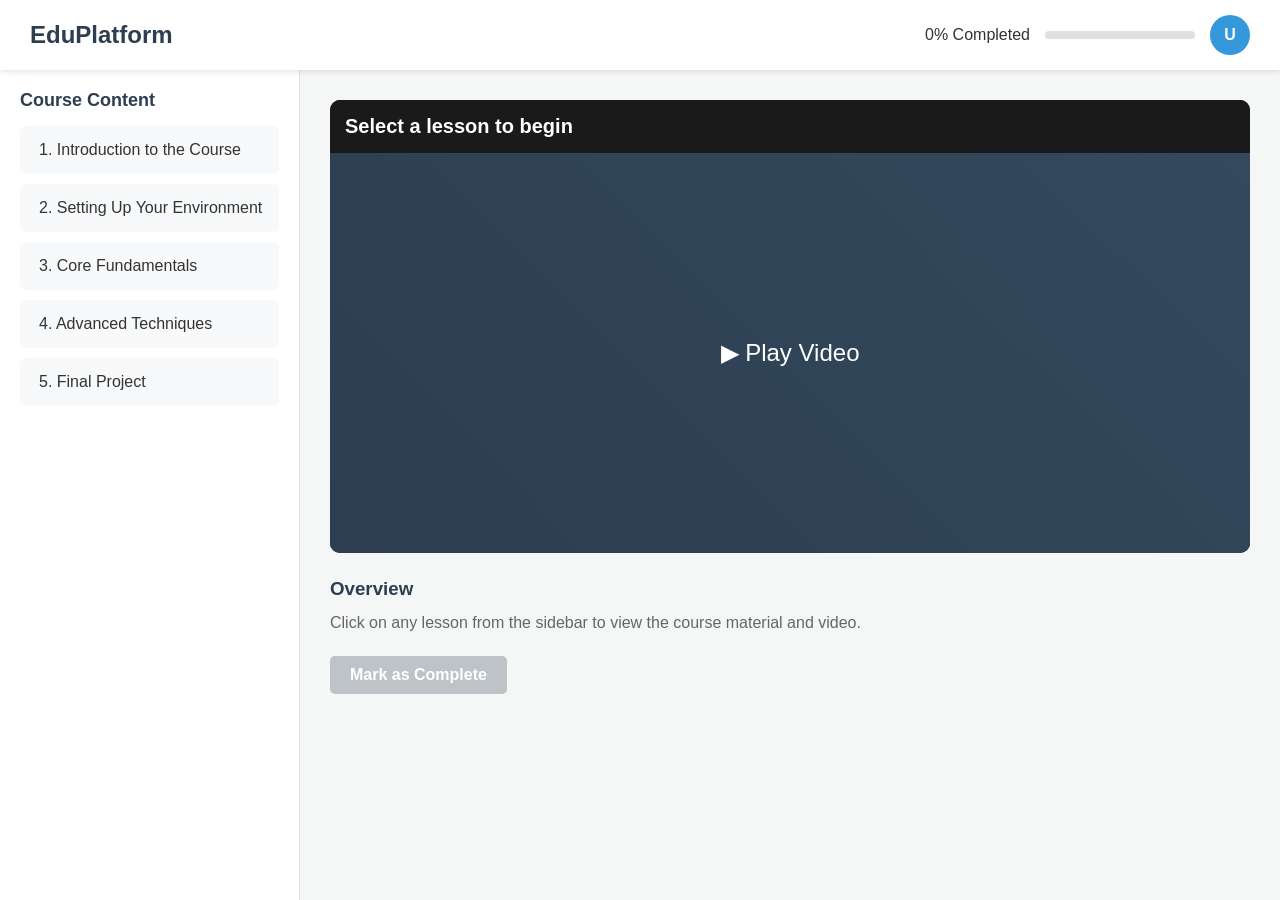
<file: index.html>
<!DOCTYPE html>
<html lang="en">
<head>
    <meta charset="UTF-8">
    <meta name="viewport" content="width=device-width, initial-scale=1.0">
    <title>This is a Learning Management System</title>
    <link rel="stylesheet" href="style.css">
</head>
<body>
    <header class="navbar">
        <div class="logo">EduPlatform</div>
        <div class="user-profile">
            <span id="progress-text">0% Completed</span>
            <div class="progress-bar-container">
                <div id="progress-bar" class="progress-bar"></div>
            </div>
            <div class="avatar">U</div>
        </div>
    </header>

    <div class="container">
        <!-- Sidebar for Course Modules -->
        <aside class="sidebar">
            <h2>Course Content</h2>
            <ul id="lesson-list" class="lesson-list">
                <!-- Lessons will be injected here by JavaScript -->
            </ul>
        </aside>

        <!-- Main Content Area -->
        <main class="content-area">
            <div class="video-container" id="video-container">
                <h2 id="lesson-title">Select a lesson to begin</h2>
                <div class="video-placeholder" id="video-player">
                    <p>▶ Play Video</p>
                </div>
            </div>
            
            <div class="lesson-details">
                <h3 id="lesson-subtitle">Overview</h3>
                <p id="lesson-description">Click on any lesson from the sidebar to view the course material and video.</p>
                <button id="complete-btn" class="btn primary-btn" disabled>Mark as Complete</button>
            </div>
        </main>
    </div>

    <script src="script.js"></script>
</body>
</html>
</file>
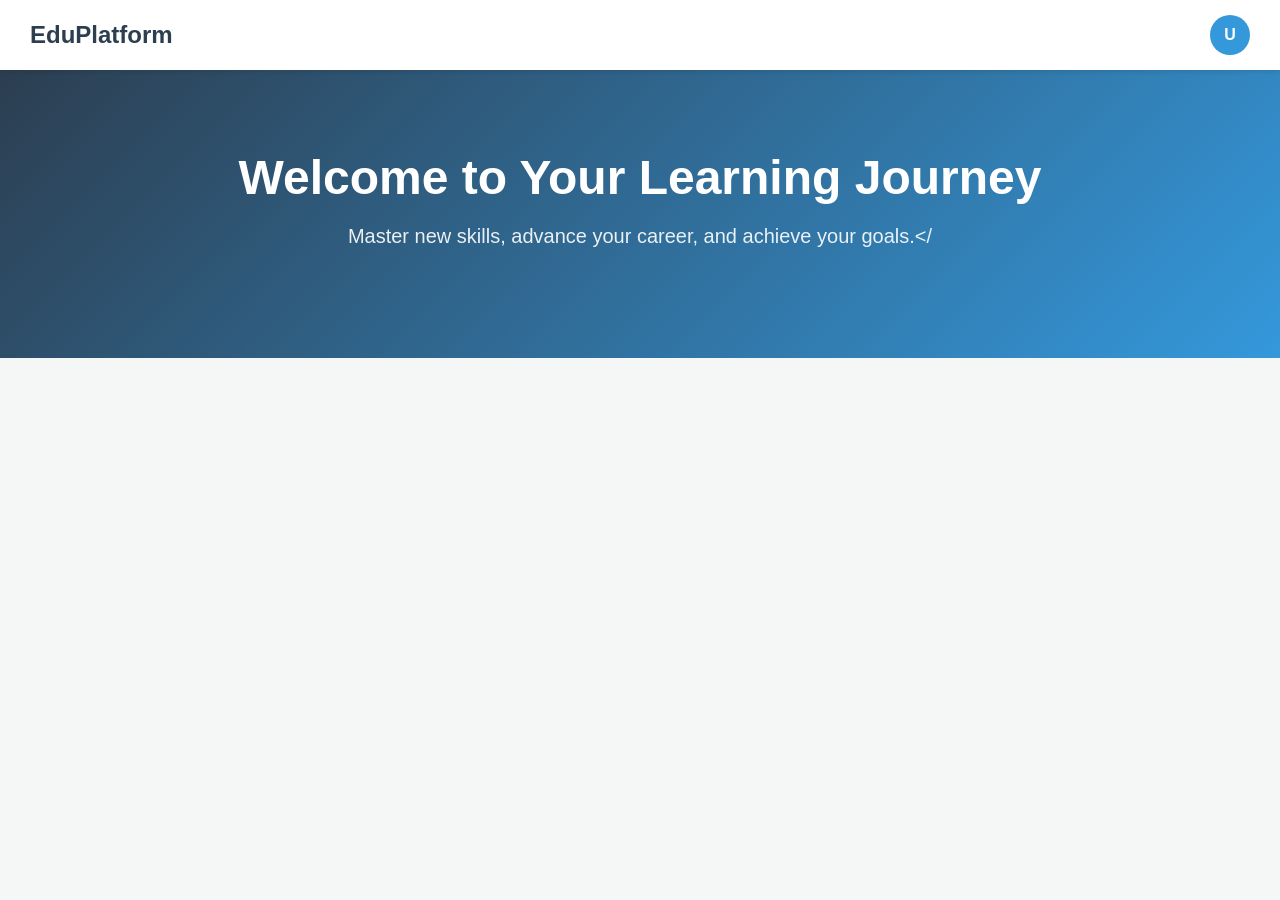
<file: home.html>
<!DOCTYPE html>
<html lang="en">
<head>
    <meta charset="UTF-8">
    <meta name="viewport" content="width=device-width, initial-scale=1.0">
    <title>EduPlatform - Home</title>
    <link rel="stylesheet" href="style.css">
    <style>
        /* Home-specific styles */
        .home-container {
            overflow-y: auto;
            height: calc(100vh - 70px); /* Adjust based on navbar height */
        }

        .hero {
            background: linear-gradient(135deg, #2c3e50, #3498db);
            color: white;
            text-align: center;
            padding: 80px 20px;
        }

        .hero h1 {
            font-size: 48px;
            margin-bottom: 20px;
        }

        .hero p {
            font-size: 20px;
            margin-bottom: 30px;
            opacity: 0.9;
        }

        .hero .btn {
            font-size: 18px;
            padding: 15px 30px;
            background-color: #27ae60;
            color: white;
            text-decoration: none;
            border-radius: 5px;
            transition: background-color 0.2s;
        }

        .hero .btn:hover {
            background-color: #219150;
        }

        .catalog {
            padding: 50px 30px;
            max-width: 1200px;
            margin: 0 auto;
        }

        .catalog h2 {
            font-size: 32px;
            color: #2c3e50;
            margin-bottom: 30px;
            text-align: center;
        }

        .course-grid {
            display: grid;
            grid-template-columns: repeat(auto-fit, minmax(300px, 1fr));
            gap: 30px;
        }

        .course-card {
            background-color: white;
            border-radius: 10px;
            overflow: hidden;
            box-shadow: 0 4px 15px rgba(0,0,0,0.1);
            transition: transform 0.3s ease;
            display: flex;
            flex-direction: column;
        }

        .course-card:hover {
            transform: translateY(-5px);
        }

        .course-thumbnail {
            height: 180px;
            background-color: #34495e;
            display: flex;
            justify-content: center;
            align-items: center;
            color: white;
            font-size: 48px;
        }

        .course-info {
            padding: 20px;
            display: flex;
            flex-direction: column;
            flex: 1;
        }

        .course-info h3 {
            color: #2c3e50;
            margin-bottom: 10px;
            font-size: 22px;
        }

        .course-info p {
            color: #666;
            margin-bottom: 20px;
            line-height: 1.5;
            flex: 1;
        }

        .course-info .btn {
            text-align: center;
            text-decoration: none;
            display: block;
        }
        
        /* Thumbnails colors */
        .thumb-1 { background: linear-gradient(45deg, #e74c3c, #c0392b); }
        .thumb-2 { background: linear-gradient(45deg, #f1c40f, #f39c12); }
        .thumb-3 { background: linear-gradient(45deg, #9b59b6, #8e44ad); }
    </style>
</head>
<body>
    <!-- Shared Navigation Bar -->
    <header class="navbar">
        <div class="logo">EduPlatform</div>
        <div class="user-profile">
            <div class="avatar">U</div>
        </div>
    </header>

    <div class="home-container">
        <!-- Hero Section -->
        <section class="hero">
            <h1>Welcome to Your Learning Journey</h1>
            <p>Master new skills, advance your career, and achieve your goals.</
</file>
<file: style.css>
/* Reset and Base Styles */
* {
    margin: 0;
    padding: 0;
    box-sizing: border-box;
    font-family: 'Segoe UI', Tahoma, Geneva, Verdana, sans-serif;
}

body {
    background-color: #f4f7f6;
    color: #333;
    display: flex;
    flex-direction: column;
    height: 100vh;
}

/* Navigation Bar */
.navbar {
    background-color: #ffffff;
    padding: 15px 30px;
    display: flex;
    justify-content: space-between;
    align-items: center;
    box-shadow: 0 2px 5px rgba(0,0,0,0.1);
    z-index: 10;
}

.logo {
    font-size: 24px;
    font-weight: bold;
    color: #2c3e50;
}

.user-profile {
    display: flex;
    align-items: center;
    gap: 15px;
}

.progress-bar-container {
    width: 150px;
    height: 8px;
    background-color: #e0e0e0;
    border-radius: 4px;
    overflow: hidden;
}

.progress-bar {
    height: 100%;
    width: 0%;
    background-color: #27ae60;
    transition: width 0.3s ease;
}

.avatar {
    width: 40px;
    height: 40px;
    background-color: #3498db;
    color: white;
    border-radius: 50%;
    display: flex;
    justify-content: center;
    align-items: center;
    font-weight: bold;
}

/* Layout */
.container {
    display: flex;
    flex: 1;
    overflow: hidden;
}

/* Sidebar */
.sidebar {
    width: 300px;
    background-color: #ffffff;
    border-right: 1px solid #e0e0e0;
    overflow-y: auto;
    padding: 20px;
}

.sidebar h2 {
    font-size: 18px;
    margin-bottom: 15px;
    color: #2c3e50;
}

.lesson-list {
    list-style: none;
}

.lesson-item {
    padding: 15px;
    margin-bottom: 10px;
    background-color: #f8f9fa;
    border-radius: 6px;
    cursor: pointer;
    border-left: 4px solid transparent;
    transition: all 0.2s ease;
    display: flex;
    justify-content: space-between;
}

.lesson-item:hover {
    background-color: #eef2f5;
}

.lesson-item.active {
    background-color: #eef2f5;
    border-left-color: #3498db;
    font-weight: bold;
}

.lesson-item.completed {
    border-left-color: #27ae60;
}

/* Main Content */
.content-area {
    flex: 1;
    padding: 30px;
    overflow-y: auto;
}

.video-container {
    background-color: #000;
    border-radius: 10px;
    overflow: hidden;
    margin-bottom: 25px;
}

.video-container h2 {
    color: white;
    padding: 15px;
    background-color: #1a1a1a;
    font-size: 20px;
}

.video-placeholder {
    height: 400px;
    display: flex;
    justify-content: center;
    align-items: center;
    color: white;
    font-size: 24px;
    cursor: pointer;
    background: linear-gradient(45deg, #2c3e50, #34495e);
}

.lesson-details h3 {
    margin-bottom: 10px;
    color: #2c3e50;
}

.lesson-details p {
    color: #666;
    line-height: 1.6;
    margin-bottom: 20px;
}

/* Buttons */
.btn {
    padding: 10px 20px;
    border: none;
    border-radius: 5px;
    cursor: pointer;
    font-size: 16px;
    font-weight: bold;
    transition: background-color 0.2s;
}

.primary-btn {
    background-color: #3498db;
    color: white;
}

.primary-btn:hover:not(:disabled) {
    background-color: #2980b9;
}

.primary-btn:disabled {
    background-color: #bdc3c7;
    cursor: not-allowed;
}

@media (max-width: 768px) {
    .container {
        flex-direction: column;
    }
    .sidebar {
        width: 100%;
        border-right: none;
        border-bottom: 1px solid #e0e0e0;
        height: 250px;
    }
    .video-placeholder {
        height: 250px;
    }
}
</file>
